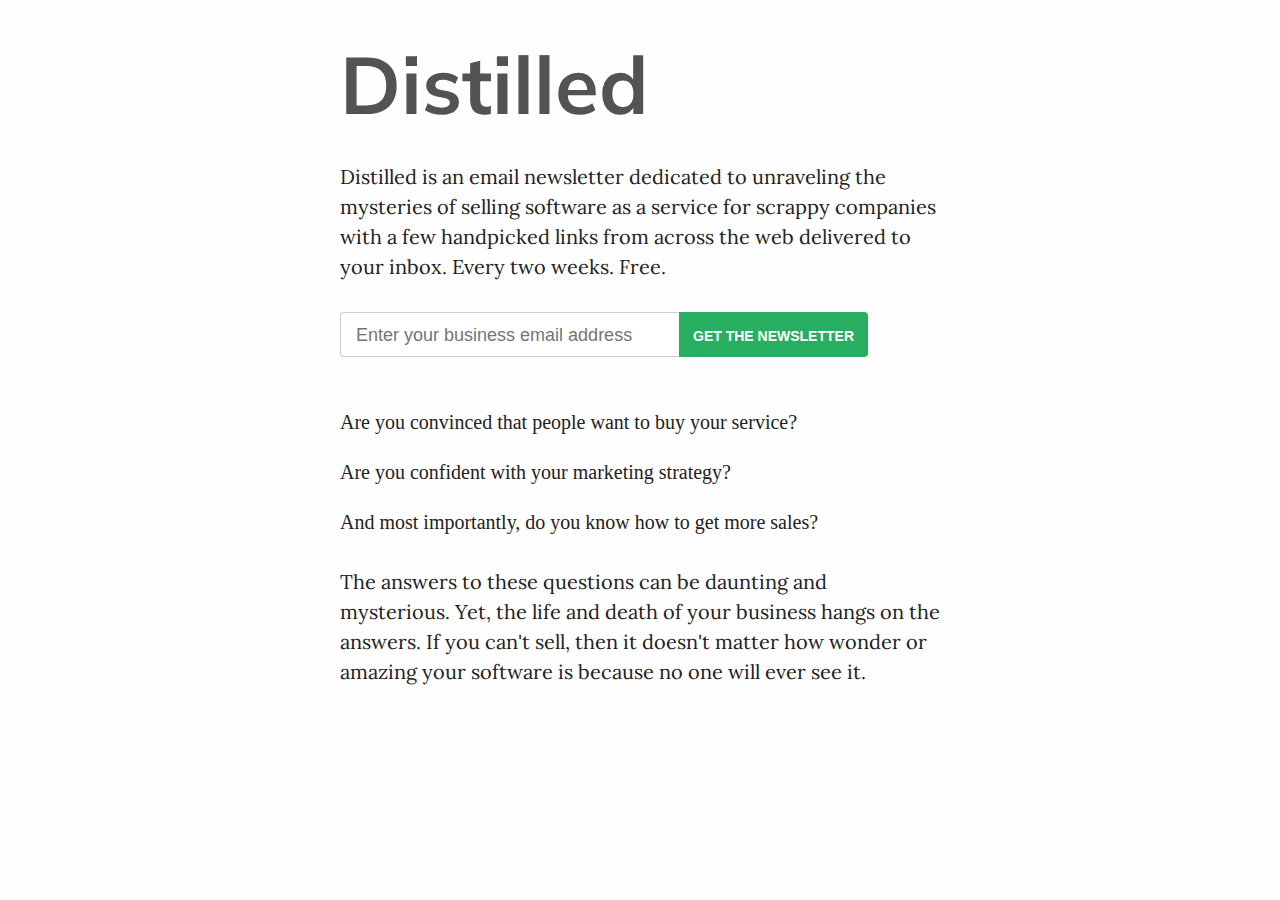
<file: index.html>
<html>
<head>
    <title></title>
    <link href="distilled.css" rel="stylesheet"/>
    <link href="http://fonts.googleapis.com/css?family=Lora" rel="stylesheet" type="text/css">
    <link href="http://fonts.googleapis.com/css?family=Muli" rel="stylesheet" type="text/css">
</head>
<body>
<h1>Distilled</h1>

<p>
    Distilled is an email newsletter dedicated to unraveling the mysteries of selling software as a service
    for scrappy companies with a few handpicked links from across the web delivered to your inbox.
    Every two weeks. Free.
</p>

<form id="signup-form"
      action="http://appliedconstraints.us1.list-manage.com/subscribe/post?u=27067b3d243e926d365007745&amp;id=94f755103a"
      method="post">
    <input id="mce-EMAIL" name="EMAIL" placeholder="Enter your business email address" type="text"/>
    <input id="mc-embedded-subscribe" name="subscribe" type="submit" value="Get The Newsletter"/>
</form>

<ul>
    <li>
        Are you convinced that people want to buy your service?
    </li>
    <li>
        Are you confident with your marketing strategy?
    </li>
    <li>
        And most importantly, do you know how to get more sales?
    </li>
</ul>

<p>
    The answers to these questions can be daunting and mysterious. Yet, the
    life and death of your business hangs on the answers. If you can't sell, then
    it doesn't matter how wonder or amazing your software is because no one
    will ever see it.
</p>

</body>
</html>
</file>
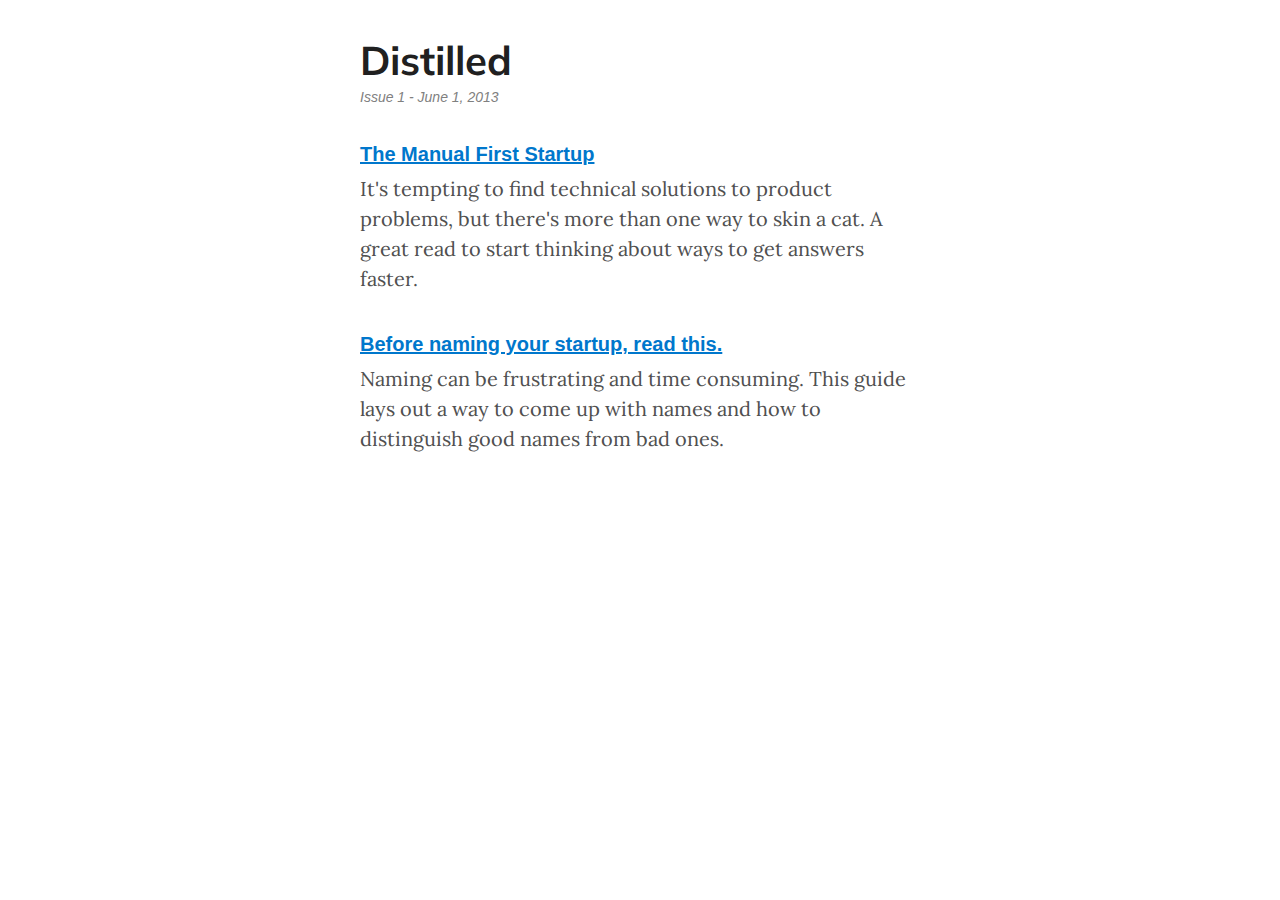
<file: issues/1/index.html>
<!DOCTYPE html PUBLIC "-//W3C//DTD XHTML 1.0 Transitional//EN" "http://www.w3.org/TR/xhtml1/DTD/xhtml1-transitional.dtd">
<html xmlns="http://www.w3.org/1999/xhtml">
<head>
<meta http-equiv="Content-Type" content="text/html; charset=UTF-8" />
<title>Distilled - Issue 1</title>
<link href="http://fonts.googleapis.com/css?family=Lora" rel="stylesheet" type="text/css">
<link href="http://fonts.googleapis.com/css?family=Muli" rel="stylesheet" type="text/css">
<style type="text/css">
    /* /\/\/\/\/\/\/\/\/ CLIENT-SPECIFIC STYLES /\/\/\/\/\/\/\/\/ */
#outlook a{padding:0;} /* Force Outlook to provide a "view in browser" message */
.ReadMsgBody{width:100%;} .ExternalClass{width:100%;} /* Force Hotmail to display emails at full width */
.ExternalClass, .ExternalClass p, .ExternalClass span, .ExternalClass font, .ExternalClass td, .ExternalClass div {line-height: 100%;} /* Force Hotmail to display normal line spacing */
body, table, td, p, a, li, blockquote{-webkit-text-size-adjust:100%; -ms-text-size-adjust:100%;} /* Prevent WebKit and Windows mobile changing default text sizes */
table, td{mso-table-lspace:0pt; mso-table-rspace:0pt;} /* Remove spacing between tables in Outlook 2007 and up */
img{-ms-interpolation-mode:bicubic;} /* Allow smoother rendering of resized image in Internet Explorer */

    /* /\/\/\/\/\/\/\/\/ RESET STYLES /\/\/\/\/\/\/\/\/ */
body, p {margin:0; padding:0;}
img{border:0; height:auto; line-height:100%; outline:none; text-decoration:none;}
table{border-collapse:collapse !important;}
body, #bodyTable, #bodyCell{height:100% !important; margin:0; padding:0; width:100% !important;}

    /* /\/\/\/\/\/\/\/\/ TEMPLATE STYLES /\/\/\/\/\/\/\/\/ */

#bodyCell{padding:20px;}
#templateContainer{width:600px;}
    /**
    * @tab Page
    * @section heading 1
    * @tip Set the styling for all first-level headings in your emails. These should be the largest of your headings.
    * @style heading 1
    */
h1{
    color:#202020 !important;
    display:block;
    font-family: 'Muli', Helvetica, Arial, sans-serif;
    font-size:40px;
    font-style:normal;
    font-weight:bold;
    line-height:100%;
    letter-spacing:normal;
    margin-top:0;
    margin-right:0;
    margin-bottom:10px;
    margin-left:0;
    text-align:left;
}

    /**
    * @tab Page
    * @section heading 2
    * @tip Set the styling for all second-level headings in your emails.
    * @style heading 2
    */
h2{
    color:#404040 !important;
    display:block;
    font-family:Helvetica;
    font-size:20px;
    font-style:normal;
    font-weight:bold;
    line-height:100%;
    letter-spacing:normal;
    margin-top:40px;
    margin-right:0;
    margin-bottom:10px;
    margin-left:0;
    text-align:left;
}

    /**
    * @tab Page
    * @section heading 3
    * @tip Set the styling for all third-level headings in your emails.
    * @style heading 3
    */
h3{
    color:#606060 !important;
    display:block;
    font-family:Helvetica;
    font-size:16px;
    font-style:italic;
    font-weight:normal;
    line-height:100%;
    letter-spacing:normal;
    margin-top:0;
    margin-right:0;
    margin-bottom:10px;
    margin-left:0;
    text-align:left;
}

    /**
    * @tab Page
    * @section heading 4
    * @tip Set the styling for all fourth-level headings in your emails. These should be the smallest of your headings.
    * @style heading 4
    */
h4{
    color:#808080 !important;
    display:block;
    font-family:Helvetica;
    font-size:14px;
    font-style:italic;
    font-weight:normal;
    line-height:100%;
    letter-spacing:normal;
    margin-top:0;
    margin-right:0;
    margin-bottom:10px;
    margin-left:0;
    text-align:left;
}

    /* ========== Body Styles ========== */

    /**
    * @tab Body
    * @section body text
    * @tip Set the styling for your email's main content text. Choose a size and color that is easy to read.
    * @theme main
    */
.bodyContent{
    color:#505050;
    font-family: 'Lora', Georgia, Times, 'Times New Roman', serif;
    font-size:20px;
    line-height:150%;
    padding-top:20px;
    padding-right:20px;
    padding-bottom:20px;
    padding-left:20px;
    text-align:left;
}

    /**
    * @tab Body
    * @section body link
    * @tip Set the styling for your email's main content links. Choose a color that helps them stand out from your text.
    */
.bodyContent a:link, .bodyContent a:visited, /* Yahoo! Mail Override */ .bodyContent a .yshortcuts /* Yahoo! Mail Override */{
    /*color:#EB4102;*/
    color: #07C;
    font-weight:bold;
    /*text-decoration:underline;*/
}

    /* /\/\/\/\/\/\/\/\/ MOBILE STYLES /\/\/\/\/\/\/\/\/ */

@media only screen and (max-width: 480px){
    /* /\/\/\/\/\/\/ CLIENT-SPECIFIC MOBILE STYLES /\/\/\/\/\/\/ */
    body, table, td, p, a, li, blockquote{-webkit-text-size-adjust:none !important;} /* Prevent Webkit platforms from changing default text sizes */
    body{width:100% !important; min-width:100% !important;} /* Prevent iOS Mail from adding padding to the body */

    /* /\/\/\/\/\/\/ MOBILE RESET STYLES /\/\/\/\/\/\/ */
    #bodyCell{padding:10px !important;}

    /* /\/\/\/\/\/\/ MOBILE TEMPLATE STYLES /\/\/\/\/\/\/ */

    /* ======== Page Styles ======== */

    /**
    * @tab Mobile Styles
    * @section template width
    * @tip Make the template fluid for portrait or landscape view adaptability. If a fluid layout doesn't work for you, set the width to 300px instead.
    */
    #templateContainer{
        max-width:600px !important;
        width:100% !important;
    }

    /**
    * @tab Mobile Styles
    * @section heading 1
    * @tip Make the first-level headings larger in size for better readability on small screens.
    */
    h1{
        font-size:24px !important;
        line-height:100% !important;
    }

    /**
    * @tab Mobile Styles
    * @section heading 2
    * @tip Make the second-level headings larger in size for better readability on small screens.
    */
    h2{
        font-size:20px !important;
        line-height:100% !important;
    }

    /**
    * @tab Mobile Styles
    * @section heading 3
    * @tip Make the third-level headings larger in size for better readability on small screens.
    */
    h3{
        font-size:18px !important;
        line-height:100% !important;
    }

    /**
    * @tab Mobile Styles
    * @section heading 4
    * @tip Make the fourth-level headings larger in size for better readability on small screens.
    */
    h4{
        font-size:16px !important;
        line-height:100% !important;
    }

    /* ======== Body Styles ======== */

    /**
    * @tab Mobile Styles
    * @section body text
    * @tip Make the body content text larger in size for better readability on small screens. We recommend a font size of at least 16px.
    */
    .bodyContent{
        font-size:18px !important;
        line-height:125% !important;
    }
}
</style>
</head>
<body leftmargin="0" marginwidth="0" topmargin="0" marginheight="0" offset="0">
<center>
    <table align="center" border="0" cellpadding="0" cellspacing="0" height="100%" width="100%" id="bodyTable">
        <tr>
            <td align="center" valign="top" id="bodyCell">
                <!-- BEGIN TEMPLATE // -->
                <table border="0" cellpadding="0" cellspacing="0" id="templateContainer">
                    <tr>
                        <td align="center" valign="top">

                        </td>
                    </tr>
                    <tr>
                        <td align="center" valign="top">
                            <!-- BEGIN BODY // -->
                            <table border="0" cellpadding="0" cellspacing="0" width="100%" id="templateBody">
                                <tr>
                                    <td valign="top" class="bodyContent">
                                        <h1>Distilled</h1>
                                        <h4>Issue 1 - June 1, 2013</h4>

                                        <h2><a href="http://viniciusvacanti.com/2013/05/07/the-manual-first-startup/">The Manual First Startup</a></h2>
                                        <p>
                                            It's tempting to find technical solutions to product problems, but there's more
                                            than one way to skin a cat. A great read to start thinking about ways to get
                                            answers faster.
                                        </p>

                                        <h2><a href="http://thenextweb.com/entrepreneur/2012/04/22/before-naming-your-startup-read-this/">Before naming your startup, read this.</a></h2>
                                        <p>
                                            Naming can be frustrating and time consuming. This guide lays out a way
                                            to come up with names and how to distinguish good names from
                                            bad ones.
                                        </p>

                                    </td>
                                </tr>
                            </table>
                            <!-- // END BODY -->
                        </td>
                    </tr>
                </table>
                <!-- // END TEMPLATE -->
            </td>
        </tr>
    </table>
</center>
</body>
</html>
</file>
<file: distilled.css>
html, body, div, span, applet, object, iframe, h1, h2, h3, h4, h5, h6, p, blockquote, pre, a, abbr, acronym, address, big, cite, code, del, dfn, em, img, ins, kbd, q, s, samp, small, strike, strong, sub, sup, tt, var, b, u, i, center, dl, dt, dd, ol, ul, li, fieldset, form, label, legend, table, caption, tbody, tfoot, thead, tr, th, td, article, aside, canvas, details, embed, figure, figcaption, footer, header, hgroup, menu, nav, output, ruby, section, summary, time, mark, audio, video {
    margin: 0;
    padding: 0;
    border: 0;
    font: inherit;
    font-size: 100%;
    vertical-align: baseline
}

html {
    font-size: 100%;
    overflow-y: scroll;
    line-height: 1;
}

body {
    background-color: #fefefe;
    color: #222;
    font-size: 20px;
    line-height: 1.5;
    margin: 0 auto;
    padding: 36px 28px 60px;
    max-width: 600px;
}

h1 {
    color: #535353;
    font-size: 80px;
    font-weight: bold;
    font-family: 'Muli', Helvetica, Arial, sans-serif;
    line-height: 1.2;
}

p {
    font-family: 'Lora', Georgia, Times, 'Times New Roman', serif;
    margin-top: 1.5em;
    margin-bottom: 1.5em;
}

form {
    display: inline-block;
    position: relative;
    margin-bottom: 1.5em;
}

form input[type='text'] {
    width: 340px;
    height: 45px;
    padding: 13px 15px 12px 15px;
    border: 1px solid #ccc;
    border-right: 0;
    border-top-left-radius: 4px;
    border-bottom-left-radius: 4px;
    float: left;
    outline: none;
    background: #fff;
    font-size: 18px
}

form input[type='submit'] {
    background: #27AE60;
    border: 0;
    border-top-right-radius: 4px;
    border-bottom-right-radius: 4px;
    color: #FFF;
    font-size: 14px;
    font-weight: bold;
    float: left;
    padding: 0 8px 2px 8px;
    cursor: pointer;
    -webkit-appearance: none;
    margin-left:-1px;
    height: 45px;
    padding-top: 4px;
    padding-right: 14px;
    padding-left: 14px;
    text-transform: uppercase;
}

ul {
    margin-top: 1em;
}

ul li {
    list-style: none;
    position: relative;
    margin-bottom: 1em;
}
</file>
